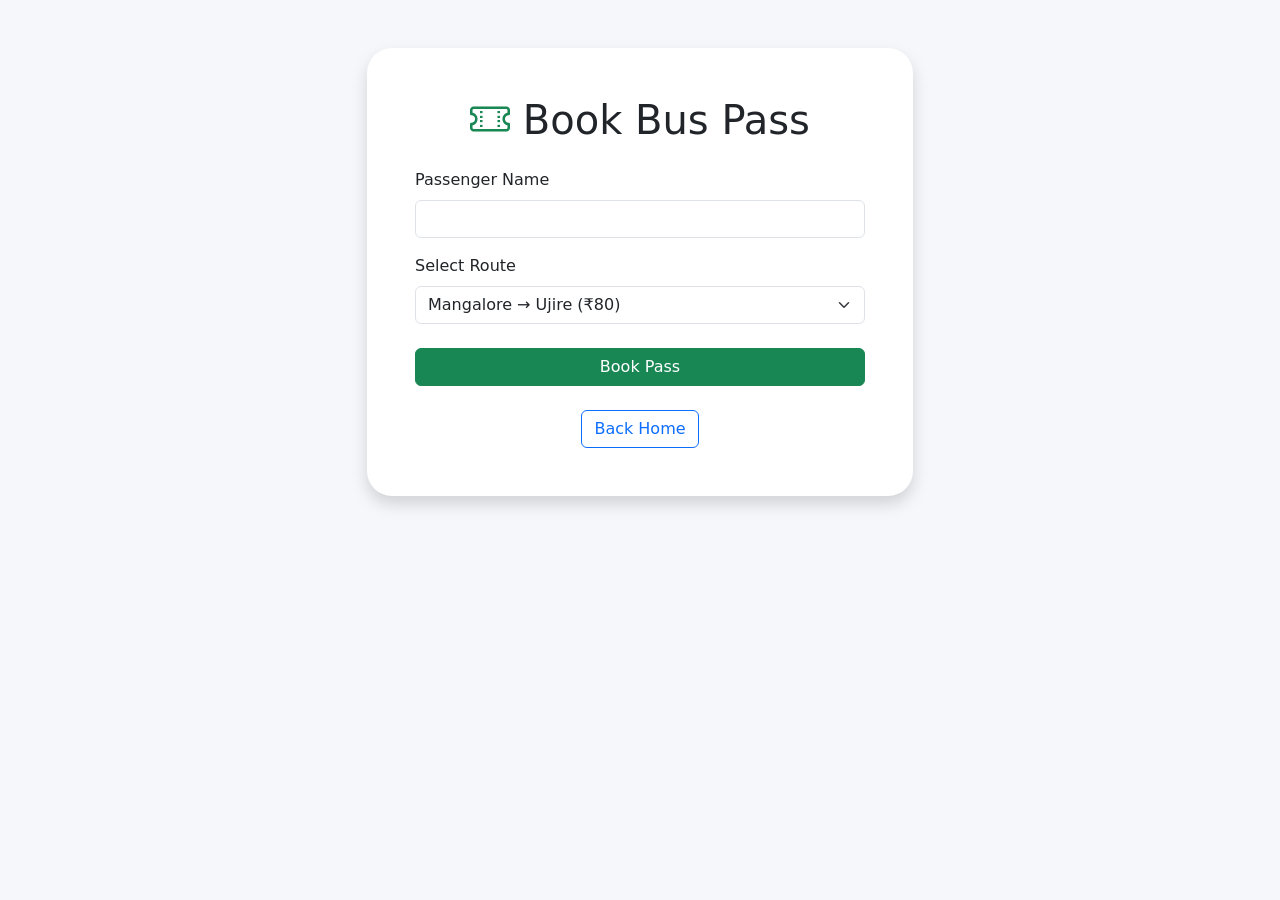
<file: CodeAlpha_CloudBusPassSystem/templates/booking.html>
<!DOCTYPE html>
<html lang="en">

<head>

<meta charset="UTF-8">

<meta name="viewport"
content="width=device-width, initial-scale=1.0">

<title>Book Pass</title>

<link
href="https://cdn.jsdelivr.net/npm/bootstrap@5.3.3/dist/css/bootstrap.min.css"
rel="stylesheet">

<link
rel="stylesheet"
href="https://cdn.jsdelivr.net/npm/bootstrap-icons@1.11.3/font/bootstrap-icons.css">

<style>

body{
    background:#f5f7fb;
}

.booking-card{
    border:none;
    border-radius:25px;
}

</style>

</head>

<body>

<div class="container py-5">

    <div class="row justify-content-center">

        <div class="col-lg-6">

            <div class="card booking-card shadow">

                <div class="card-body p-5">

                    <h1 class="text-center mb-4">

                        <i class="bi bi-ticket-perforated text-success"></i>

                        Book Bus Pass

                    </h1>

                    <form
                    action="/book-pass"
                    method="POST">

                        <div class="mb-3">

                            <label class="form-label">

                                Passenger Name

                            </label>

                            <input
                            type="text"
                            name="passenger_name"
                            class="form-control"
                            required>

                        </div>

                        <div class="mb-4">

                            <label class="form-label">

                                Select Route

                            </label>

                            <select
                            name="route"
                            class="form-select">

                                <option value="Mangalore-Ujire">

                                    Mangalore → Ujire (₹80)

                                </option>

                                <option value="Mangalore-Dharmasthala">

                                    Mangalore → Dharmasthala (₹120)

                                </option>

                                <option value="Mangalore-Belthangady">

                                    Mangalore → Belthangady (₹100)

                                </option>

                            </select>

                        </div>

                        <button
                        class="btn btn-success w-100">

                        Book Pass

                        </button>

                    </form>

                    <div class="text-center mt-4">

                        <a
                        href="/"
                        class="btn btn-outline-primary">

                        Back Home

                        </a>

                    </div>

                </div>

            </div>

        </div>

    </div>

</div>

</body>

</html>
</file>
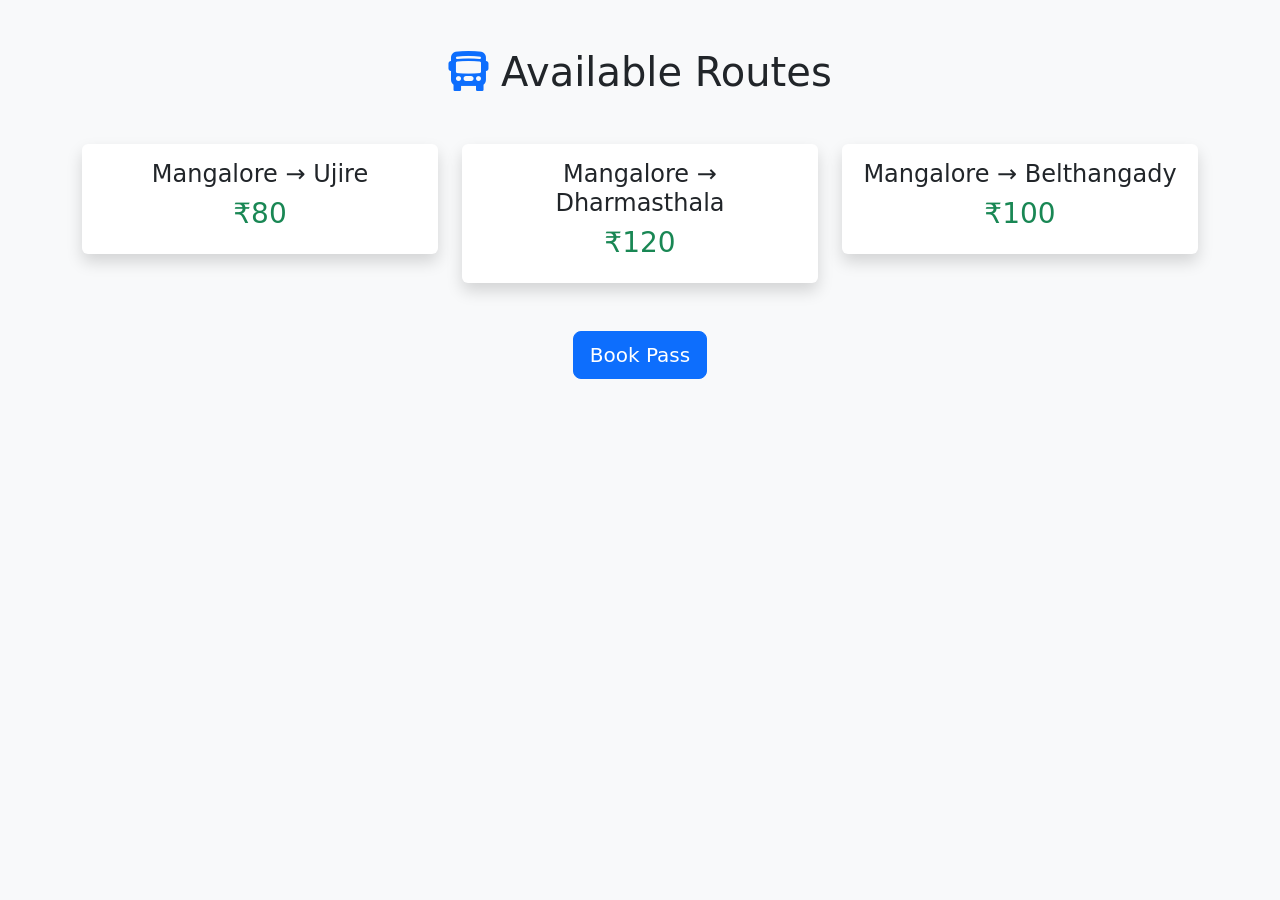
<file: CodeAlpha_CloudBusPassSystem/templates/routes.html>
<!DOCTYPE html>
<html lang="en">

<head>

<meta charset="UTF-8">

<meta name="viewport"
content="width=device-width, initial-scale=1.0">

<title>Routes</title>

<link
href="https://cdn.jsdelivr.net/npm/bootstrap@5.3.3/dist/css/bootstrap.min.css"
rel="stylesheet">

<link
rel="stylesheet"
href="https://cdn.jsdelivr.net/npm/bootstrap-icons@1.11.3/font/bootstrap-icons.css">

</head>

<body class="bg-light">

<div class="container py-5">

    <h1 class="text-center mb-5">

        <i class="bi bi-bus-front-fill text-primary"></i>

        Available Routes

    </h1>

    <div class="row g-4">

        <div class="col-md-4">

            <div class="card shadow border-0">

                <div class="card-body text-center">

                    <h4>

                        Mangalore → Ujire

                    </h4>

                    <h3 class="text-success">

                        ₹80

                    </h3>

                </div>

            </div>

        </div>

        <div class="col-md-4">

            <div class="card shadow border-0">

                <div class="card-body text-center">

                    <h4>

                        Mangalore → Dharmasthala

                    </h4>

                    <h3 class="text-success">

                        ₹120

                    </h3>

                </div>

            </div>

        </div>

        <div class="col-md-4">

            <div class="card shadow border-0">

                <div class="card-body text-center">

                    <h4>

                        Mangalore → Belthangady

                    </h4>

                    <h3 class="text-success">

                        ₹100

                    </h3>

                </div>

            </div>

        </div>

    </div>

    <div class="text-center mt-5">

        <a
        href="/booking"
        class="btn btn-primary btn-lg">

        Book Pass

        </a>

    </div>

</div>

</body>

</html>
</file>
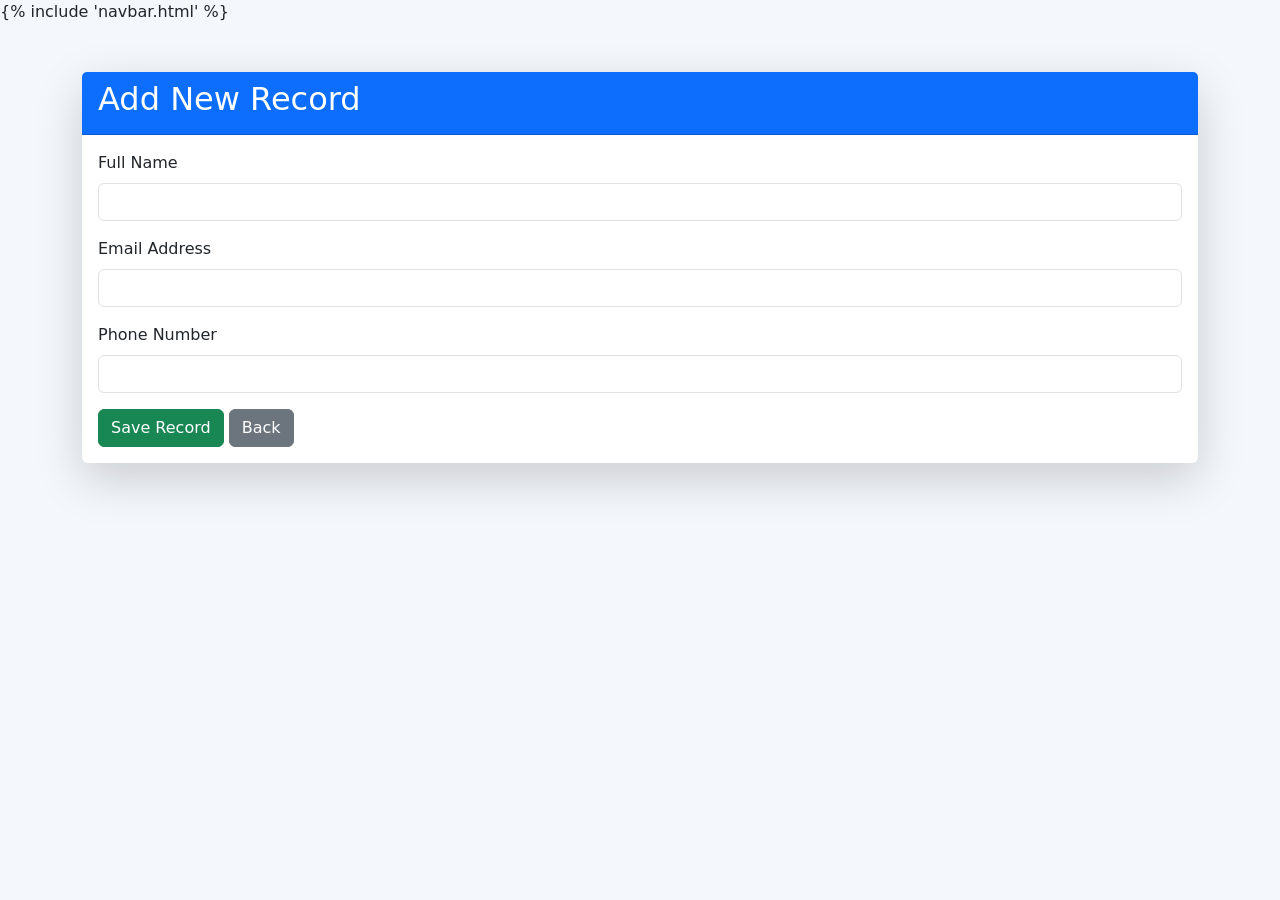
<file: CodeAlpha_DataRedundancySystem/templates/add.html>
<!DOCTYPE html>
<html>
<head>

    <title>Add Record</title>

    <link href="https://cdn.jsdelivr.net/npm/bootstrap@5.3.3/dist/css/bootstrap.min.css" rel="stylesheet">

</head>
<script src="https://cdn.jsdelivr.net/npm/bootstrap@5.3.3/dist/js/bootstrap.bundle.min.js"></script>
<body style="background:#f4f7fc;">

{% include 'navbar.html' %}

<div class="container mt-5">

    <div class="card shadow-lg border-0">

        <div class="card-header bg-primary text-white">

            <h2>Add New Record</h2>

        </div>

        <div class="card-body">

            <form method="POST">

                <div class="mb-3">

                    <label class="form-label">
                        Full Name
                    </label>

                    <input
                        type="text"
                        name="name"
                        class="form-control"
                        required>

                </div>

                <div class="mb-3">

                    <label class="form-label">
                        Email Address
                    </label>

                    <input
                        type="email"
                        name="email"
                        class="form-control"
                        required>

                </div>

                <div class="mb-3">

                    <label class="form-label">
                        Phone Number
                    </label>

                    <input
                        type="text"
                        name="phone"
                        class="form-control"
                        required>

                </div>

                <button
                    type="submit"
                    class="btn btn-success">

                    Save Record

                </button>

                <a
                    href="/"
                    class="btn btn-secondary">

                    Back

                </a>

            </form>

        </div>

    </div>

</div>

</body>
</html>
</file>
